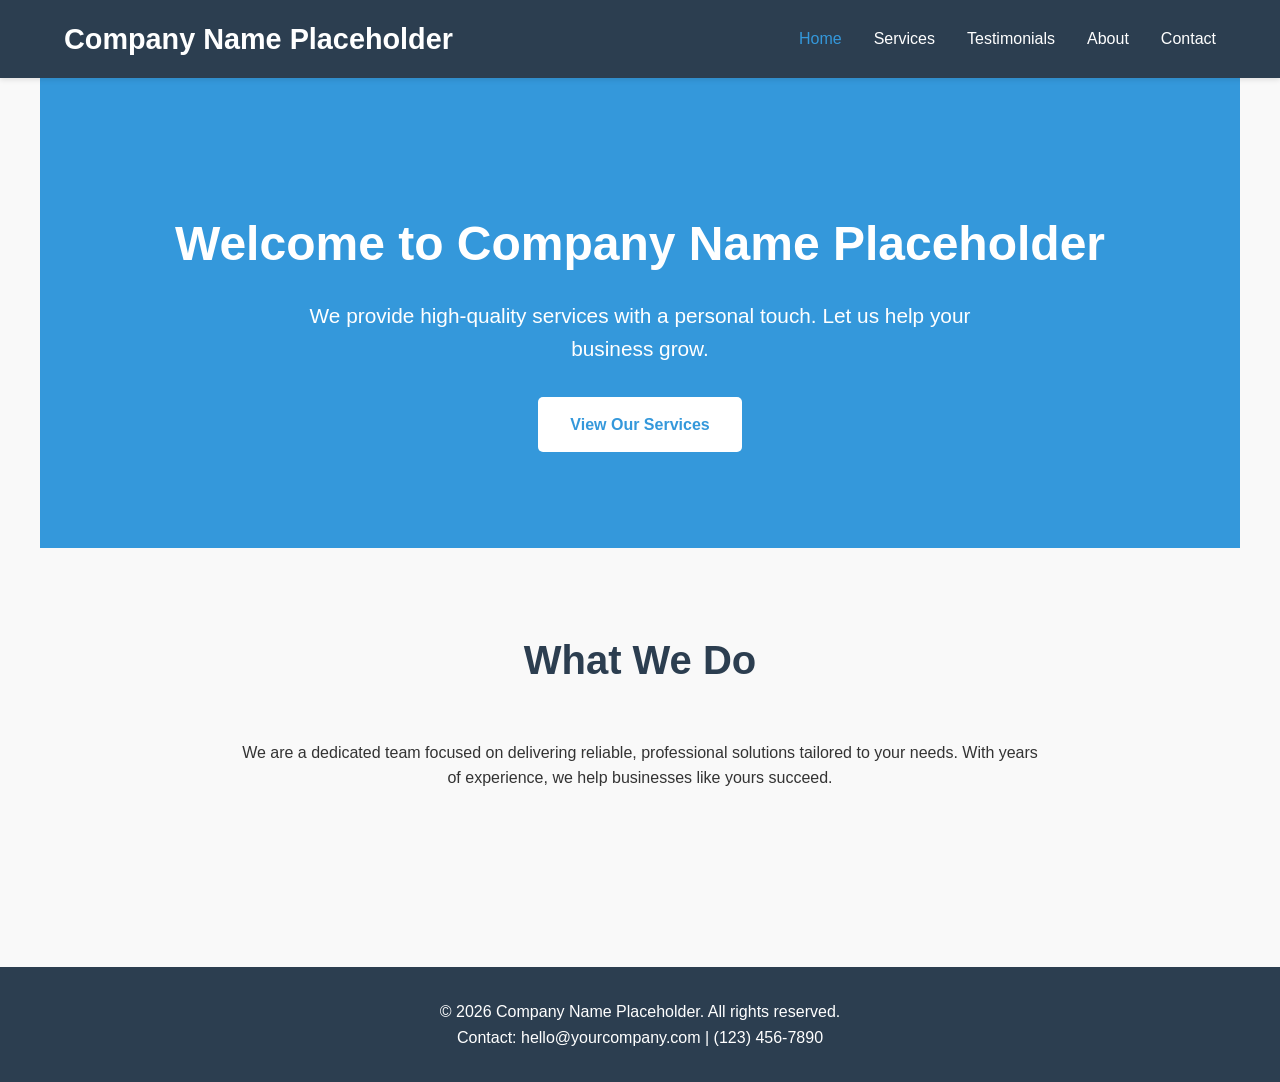
<file: index.html>
<!DOCTYPE html>
<html lang="en">
<head>
  <meta charset="UTF-8" />
  <meta name="viewport" content="width=device-width, initial-scale=1.0"/>
  <title>Company Name Placeholder - Home</title>
  <link rel="stylesheet" href="css/style.css"/>
</head>
<body>

  <header>
    <nav>
      <div class="logo">Company Name Placeholder</div>
      <button class="menu-toggle">&#9776;</button>
      <ul class="nav-links">
        <li><a href="index.html" class="active">Home</a></li>
        <li><a href="services.html">Services</a></li>
        <li><a href="testimonials.html">Testimonials</a></li>
        <li><a href="about.html">About</a></li>
        <li><a href="contact.html">Contact</a></li>
      </ul>
    </nav>
  </header>

  <section class="hero">
    <h1>Welcome to Company Name Placeholder</h1>
    <p>We provide high-quality services with a personal touch. Let us help your business grow.</p>
    <a href="services.html" class="btn">View Our Services</a>
  </section>

  <section>
    <h2>What We Do</h2>
    <p style="text-align:center; max-width:800px; margin:0 auto 3rem;">
      We are a dedicated team focused on delivering reliable, professional solutions tailored to your needs.
      With years of experience, we help businesses like yours succeed.
    </p>
  </section>

  <footer>
    <p>&copy; 2026 Company Name Placeholder. All rights reserved.</p>
    <p>Contact: hello@yourcompany.com | (123) 456-7890</p>
  </footer>

  <script src="js/script.js"></script>
</body>
</html>
</file>
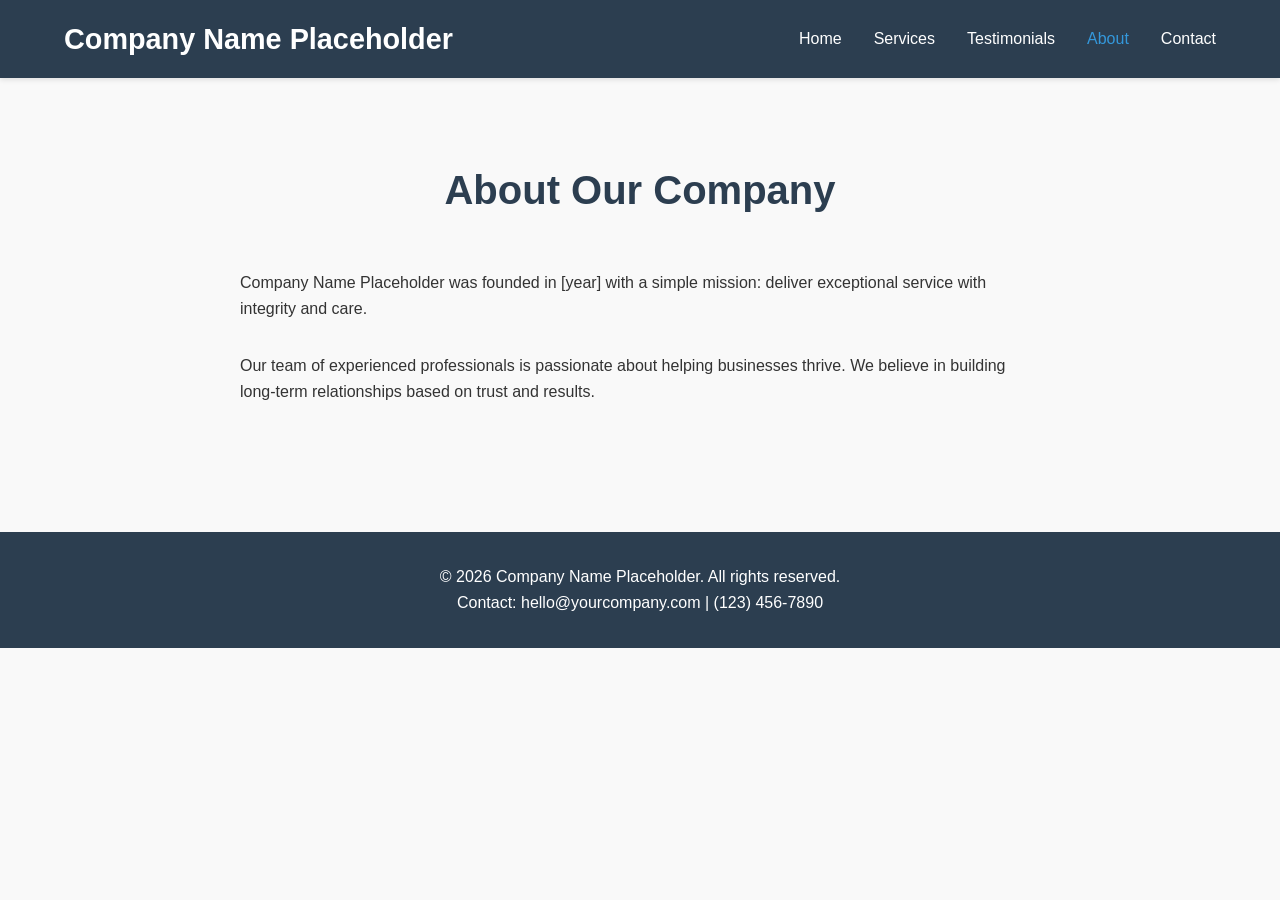
<file: about.html>
<!DOCTYPE html>
<html lang="en">
<head>
  <meta charset="UTF-8" />
  <meta name="viewport" content="width=device-width, initial-scale=1.0"/>
  <title>About Us - Company Name Placeholder</title>
  <link rel="stylesheet" href="css/style.css"/>
</head>
<body>

  <header>
    <nav>
      <div class="logo">Company Name Placeholder</div>
      <button class="menu-toggle">&#9776;</button>
      <ul class="nav-links">
        <li><a href="index.html" >Home</a></li>
        <li><a href="services.html">Services</a></li>
        <li><a href="testimonials.html">Testimonials</a></li>
        <li><a href="about.html" class="active">About</a></li>
        <li><a href="contact.html">Contact</a></li>
      </ul>
    </nav>
  </header>

  <section>
    <h2>About Our Company</h2>
    <p style="max-width:800px; margin:0 auto 2rem;">
      Company Name Placeholder was founded in [year] with a simple mission: deliver exceptional service with integrity and care.
    </p>
    <p style="max-width:800px; margin:0 auto;">
      Our team of experienced professionals is passionate about helping businesses thrive. We believe in building long-term relationships based on trust and results.
    </p>
  </section>

  <footer>
    <p>&copy; 2026 Company Name Placeholder. All rights reserved.</p>
    <p>Contact: hello@yourcompany.com | (123) 456-7890</p>
  </footer>

  <script src="js/script.js"></script>
</body>
</html>
</file>
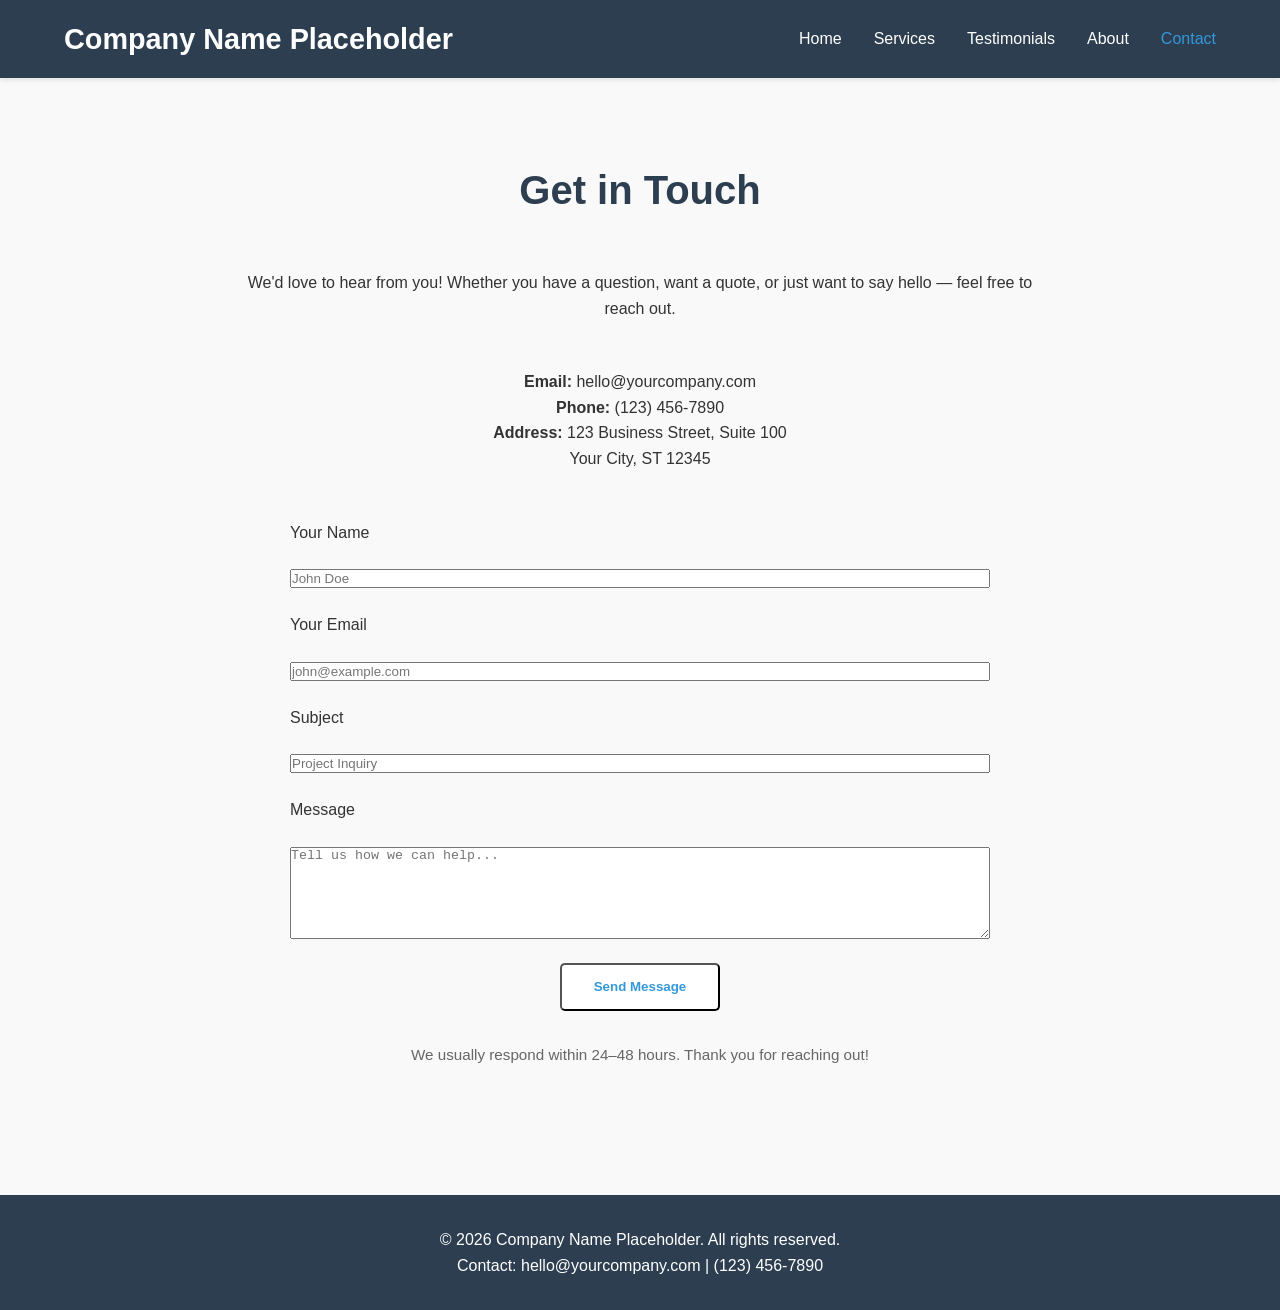
<file: contact.html>
<!DOCTYPE html>
<html lang="en">
<head>
  <meta charset="UTF-8" />
  <meta name="viewport" content="width=device-width, initial-scale=1.0"/>
  <title>Contact Us - Company Name Placeholder</title>
  <link rel="stylesheet" href="css/style.css"/>
</head>
<body>

  <header>
    <nav>
      <div class="logo">Company Name Placeholder</div>
      <button class="menu-toggle">&#9776;</button>
      <ul class="nav-links">
        <li><a href="index.html">Home</a></li>
        <li><a href="services.html">Services</a></li>
        <li><a href="testimonials.html">Testimonials</a></li>
        <li><a href="about.html">About</a></li>
        <li><a href="contact.html" class="active">Contact</a></li>
      </ul>
    </nav>
  </header>

  <section>
    <h2>Get in Touch</h2>
    <p style="text-align:center; max-width:800px; margin:0 auto 3rem;">
      We'd love to hear from you! Whether you have a question, want a quote, or just want to say hello — feel free to reach out.
    </p>

    <div style="max-width:700px; margin:0 auto;">
      <!-- Contact Info -->
      <div style="text-align:center; margin-bottom:3rem;">
        <p><strong>Email:</strong> hello@yourcompany.com</p>
        <p><strong>Phone:</strong> (123) 456-7890</p>
        <p><strong>Address:</strong> 123 Business Street, Suite 100<br>Your City, ST 12345</p>
      </div>

      <!-- Simple Contact Form -->
      <form action="https://formspree.io/f/your-form-id" method="POST" style="display:grid; gap:1.5rem;">
        <label for="name">Your Name</label>
        <input type="text" id="name" name="name" required placeholder="John Doe">

        <label for="email">Your Email</label>
        <input type="email" id="email" name="email" required placeholder="john@example.com">

        <label for="subject">Subject</label>
        <input type="text" id="subject" name="subject" required placeholder="Project Inquiry">

        <label for="message">Message</label>
        <textarea id="message" name="message" rows="6" required placeholder="Tell us how we can help..."></textarea>

        <button type="submit" class="btn" style="width:fit-content; margin:0 auto;">Send Message</button>
      </form>

      <p style="text-align:center; margin-top:2rem; font-size:0.95rem; color:#666;">
        We usually respond within 24–48 hours. Thank you for reaching out!
      </p>
    </div>
  </section>

  <footer>
    <p>&copy; 2026 Company Name Placeholder. All rights reserved.</p>
    <p>Contact: hello@yourcompany.com | (123) 456-7890</p>
  </footer>

  <script src="js/script.js"></script>
</body>
</html>
</file>
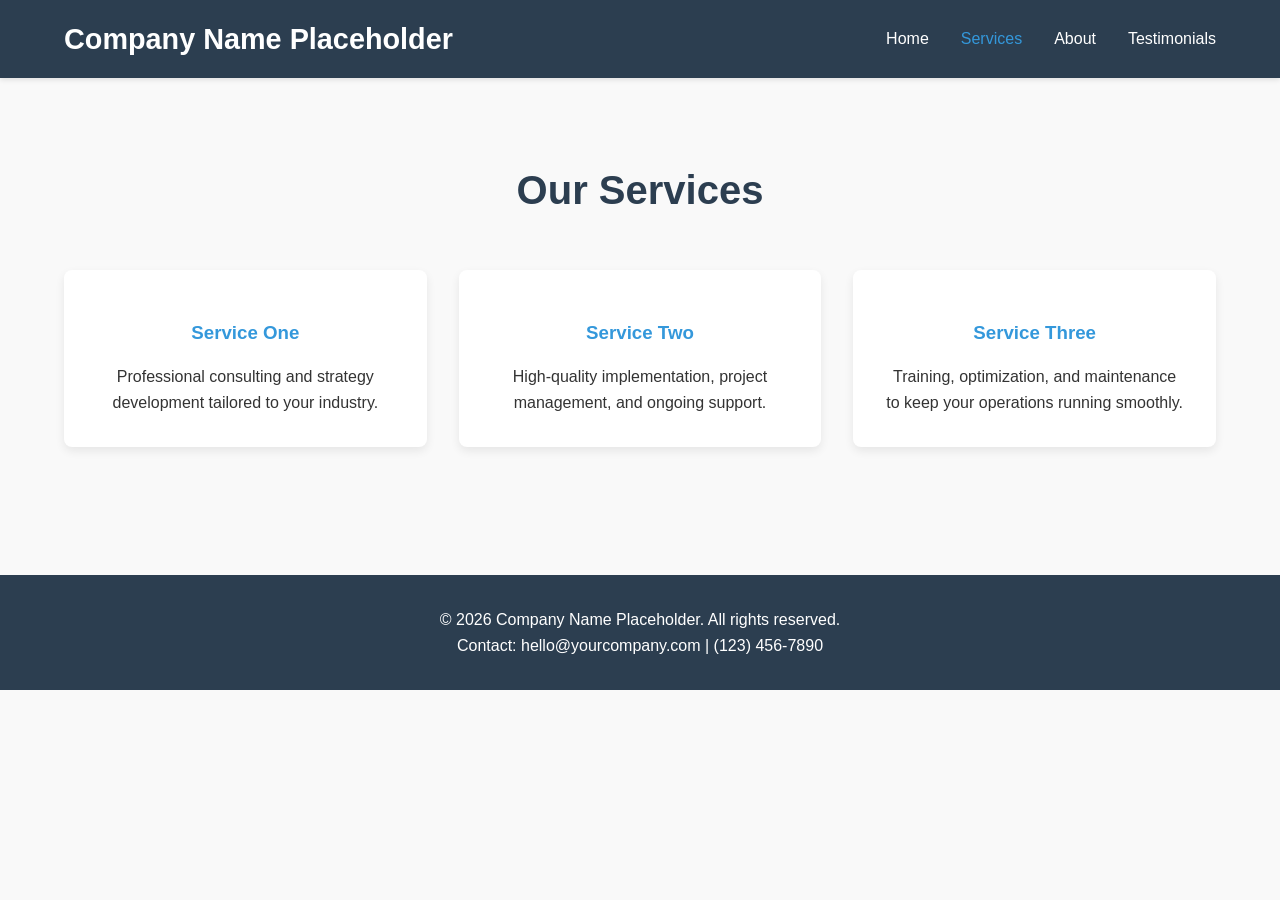
<file: service.html>
<!DOCTYPE html>
<html lang="en">
<head>
  <meta charset="UTF-8" />
  <meta name="viewport" content="width=device-width, initial-scale=1.0"/>
  <title>Services - Company Name Placeholder</title>
  <link rel="stylesheet" href="css/style.css"/>
</head>
<body>

  <header>
    <nav>
      <div class="logo">Company Name Placeholder</div>
      <button class="menu-toggle">&#9776;</button>
      <ul class="nav-links">
        <li><a href="index.html">Home</a></li>
        <li><a href="services.html" class="active">Services</a></li>
        <li><a href="about.html">About</a></li>
        <li><a href="testimonials.html">Testimonials</a></li>
      </ul>
    </nav>
  </header>

  <section>
    <h2>Our Services</h2>
    <div class="services-grid">
      <div class="card">
        <h3>Service One</h3>
        <p>Professional consulting and strategy development tailored to your industry.</p>
      </div>
      <div class="card">
        <h3>Service Two</h3>
        <p>High-quality implementation, project management, and ongoing support.</p>
      </div>
      <div class="card">
        <h3>Service Three</h3>
        <p>Training, optimization, and maintenance to keep your operations running smoothly.</p>
      </div>
    </div>
  </section>

  <footer>
    <p>&copy; 2026 Company Name Placeholder. All rights reserved.</p>
    <p>Contact: hello@yourcompany.com | (123) 456-7890</p>
  </footer>

  <script src="js/script.js"></script>
</body>
</html>
</file>
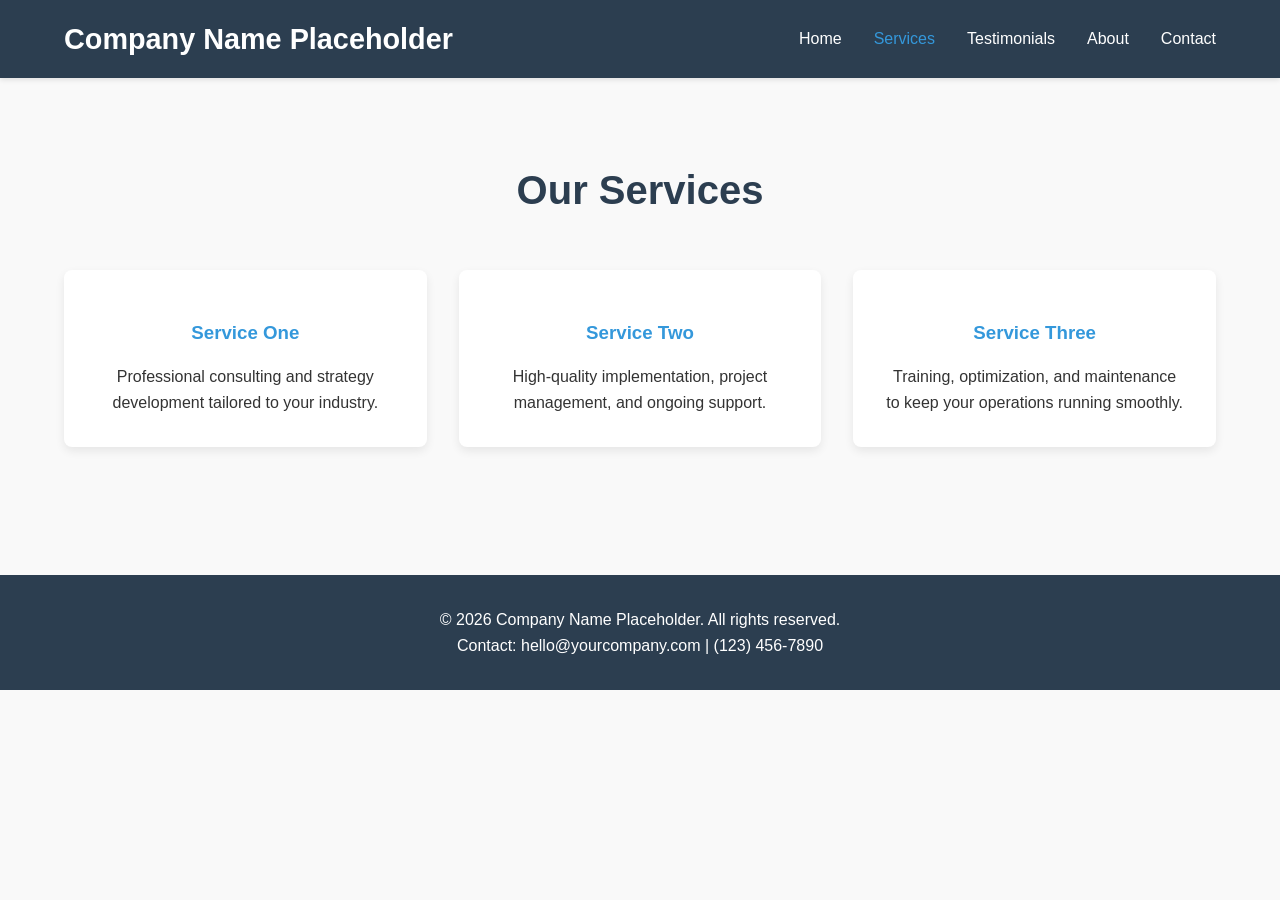
<file: services.html>
<!DOCTYPE html>
<html lang="en">
<head>
  <meta charset="UTF-8" />
  <meta name="viewport" content="width=device-width, initial-scale=1.0"/>
  <title>Services - Company Name Placeholder</title>
  <link rel="stylesheet" href="css/style.css"/>
</head>
<body>

  <header>
    <nav>
      <div class="logo">Company Name Placeholder</div>
      <button class="menu-toggle">&#9776;</button>
      <ul class="nav-links">
        <li><a href="index.html">Home</a></li>
        <li><a href="services.html" class="active">Services</a></li>
        <li><a href="testimonials.html">Testimonials</a></li>
        <li><a href="about.html">About</a></li>
        <li><a href="contact.html">Contact</a></li>
      </ul>
    </nav>
  </header>

  <section>
    <h2>Our Services</h2>
    <div class="services-grid">
      <div class="card">
        <h3>Service One</h3>
        <p>Professional consulting and strategy development tailored to your industry.</p>
      </div>
      <div class="card">
        <h3>Service Two</h3>
        <p>High-quality implementation, project management, and ongoing support.</p>
      </div>
      <div class="card">
        <h3>Service Three</h3>
        <p>Training, optimization, and maintenance to keep your operations running smoothly.</p>
      </div>
    </div>
  </section>

  <footer>
    <p>&copy; 2026 Company Name Placeholder. All rights reserved.</p>
    <p>Contact: hello@yourcompany.com | (123) 456-7890</p>
  </footer>

  <script src="js/script.js"></script>
</body>
</html>
</file>
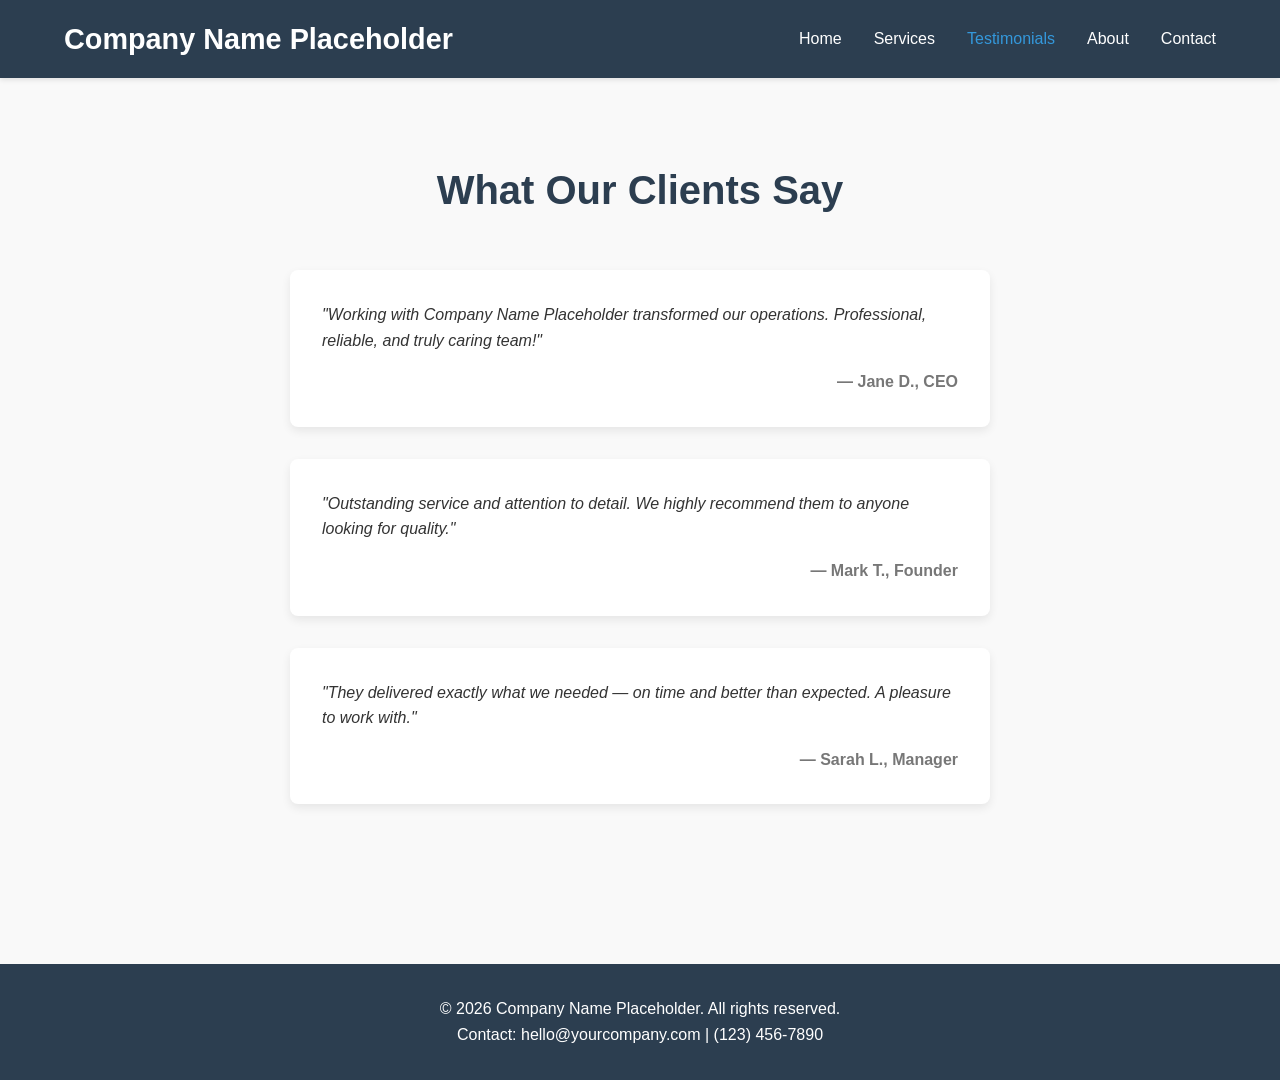
<file: testimonials.html>
<!DOCTYPE html>
<html lang="en">
<head>
  <meta charset="UTF-8" />
  <meta name="viewport" content="width=device-width, initial-scale=1.0"/>
  <title>Testimonials - Company Name Placeholder</title>
  <link rel="stylesheet" href="css/style.css"/>
</head>
<body>

  <header>
    <nav>
      <div class="logo">Company Name Placeholder</div>
      <button class="menu-toggle">&#9776;</button>
      <ul class="nav-links">
        <li><a href="index.html" >Home</a></li>
        <li><a href="services.html">Services</a></li>
        <li><a href="testimonials.html" class="active">Testimonials</a></li>
        <li><a href="about.html">About</a></li>
        <li><a href="contact.html">Contact</a></li>
      </ul>
    </nav>
  </header>

  <section>
    <h2>What Our Clients Say</h2>
    <div class="testimonial">
      <p>"Working with Company Name Placeholder transformed our operations. Professional, reliable, and truly caring team!"</p>
      <cite>— Jane D., CEO</cite>
    </div>
    <div class="testimonial">
      <p>"Outstanding service and attention to detail. We highly recommend them to anyone looking for quality."</p>
      <cite>— Mark T., Founder</cite>
    </div>
    <div class="testimonial">
      <p>"They delivered exactly what we needed — on time and better than expected. A pleasure to work with."</p>
      <cite>— Sarah L., Manager</cite>
    </div>
  </section>

  <footer>
    <p>&copy; 2026 Company Name Placeholder. All rights reserved.</p>
    <p>Contact: hello@yourcompany.com | (123) 456-7890</p>
  </footer>

  <script src="js/script.js"></script>
</body>
</html>
</file>
<file: css/style.css>
/* Reset and base styles */
* {
  margin: 0;
  padding: 0;
  box-sizing: border-box;
}

body {
  font-family: 'Segoe UI', Tahoma, Geneva, Verdana, sans-serif;
  line-height: 1.6;
  color: #333;
  background-color: #f9f9f9;
}

/* Header & Navigation */
header {
  background-color: #2c3e50;
  color: white;
  padding: 1rem 0;
  position: sticky;
  top: 0;
  z-index: 100;
  box-shadow: 0 2px 5px rgba(0,0,0,0.1);
}

nav {
  display: flex;
  justify-content: space-between;
  align-items: center;
  max-width: 1200px;
  margin: 0 auto;
  padding: 0 1.5rem;
}

.logo {
  font-size: 1.8rem;
  font-weight: bold;
}

.nav-links {
  list-style: none;
  display: flex;
  gap: 2rem;
}

.nav-links li a {
  color: white;
  text-decoration: none;
  font-weight: 500;
  transition: color 0.3s;
}

.nav-links li a:hover,
.nav-links li a.active {
  color: #3498db;
}

/* Mobile menu */
.menu-toggle {
  display: none;
  font-size: 1.8rem;
  background: none;
  border: none;
  color: white;
  cursor: pointer;
}

/* Hero / Banner */
.hero {
  background-color: #3498db;
  color: white;
  text-align: center;
  padding: 8rem 1.5rem 6rem;
}

.hero h1 {
  font-size: 3rem;
  margin-bottom: 1rem;
}

.hero p {
  font-size: 1.3rem;
  max-width: 700px;
  margin: 0 auto 2rem;
}

.btn {
  display: inline-block;
  background-color: white;
  color: #3498db;
  padding: 0.9rem 2rem;
  text-decoration: none;
  border-radius: 5px;
  font-weight: bold;
  transition: all 0.3s;
}

.btn:hover {
  background-color: #ecf0f1;
  transform: translateY(-2px);
}

/* Sections */
section {
  padding: 5rem 1.5rem;
  max-width: 1200px;
  margin: 0 auto;
}

h2 {
  text-align: center;
  font-size: 2.5rem;
  margin-bottom: 3rem;
  color: #2c3e50;
}

/* Services grid */
.services-grid {
  display: grid;
  grid-template-columns: repeat(auto-fit, minmax(280px, 1fr));
  gap: 2rem;
}

.card {
  background: white;
  padding: 2rem;
  border-radius: 8px;
  box-shadow: 0 4px 10px rgba(0,0,0,0.08);
  text-align: center;
  transition: transform 0.3s;
}

.card:hover {
  transform: translateY(-8px);
}

.card h3 {
  margin: 1rem 0 1rem;
  color: #3498db;
}

/* Testimonials */
.testimonial {
  background: white;
  padding: 2rem;
  border-radius: 8px;
  box-shadow: 0 4px 10px rgba(0,0,0,0.08);
  margin: 2rem auto;
  max-width: 700px;
  font-style: italic;
}

.testimonial p {
  margin-bottom: 1rem;
}

.testimonial cite {
  display: block;
  text-align: right;
  font-style: normal;
  color: #777;
  font-weight: bold;
}

/* Footer */
footer {
  background-color: #2c3e50;
  color: white;
  text-align: center;
  padding: 2rem 1rem;
  margin-top: 3rem;
}

footer a {
  color: #3498db;
  text-decoration: none;
}

/* Responsive */
@media (max-width: 768px) {
  .nav-links {
    display: none;
    flex-direction: column;
    position: absolute;
    top: 100%;
    left: 0;
    right: 0;
    background: #2c3e50;
    padding: 1rem;
  }

  .nav-links.active {
    display: flex;
  }

  .menu-toggle {
    display: block;
  }

  .hero h1 {
    font-size: 2.3rem;
  }

  h2 {
    font-size: 2rem;
  }
}
</file>
